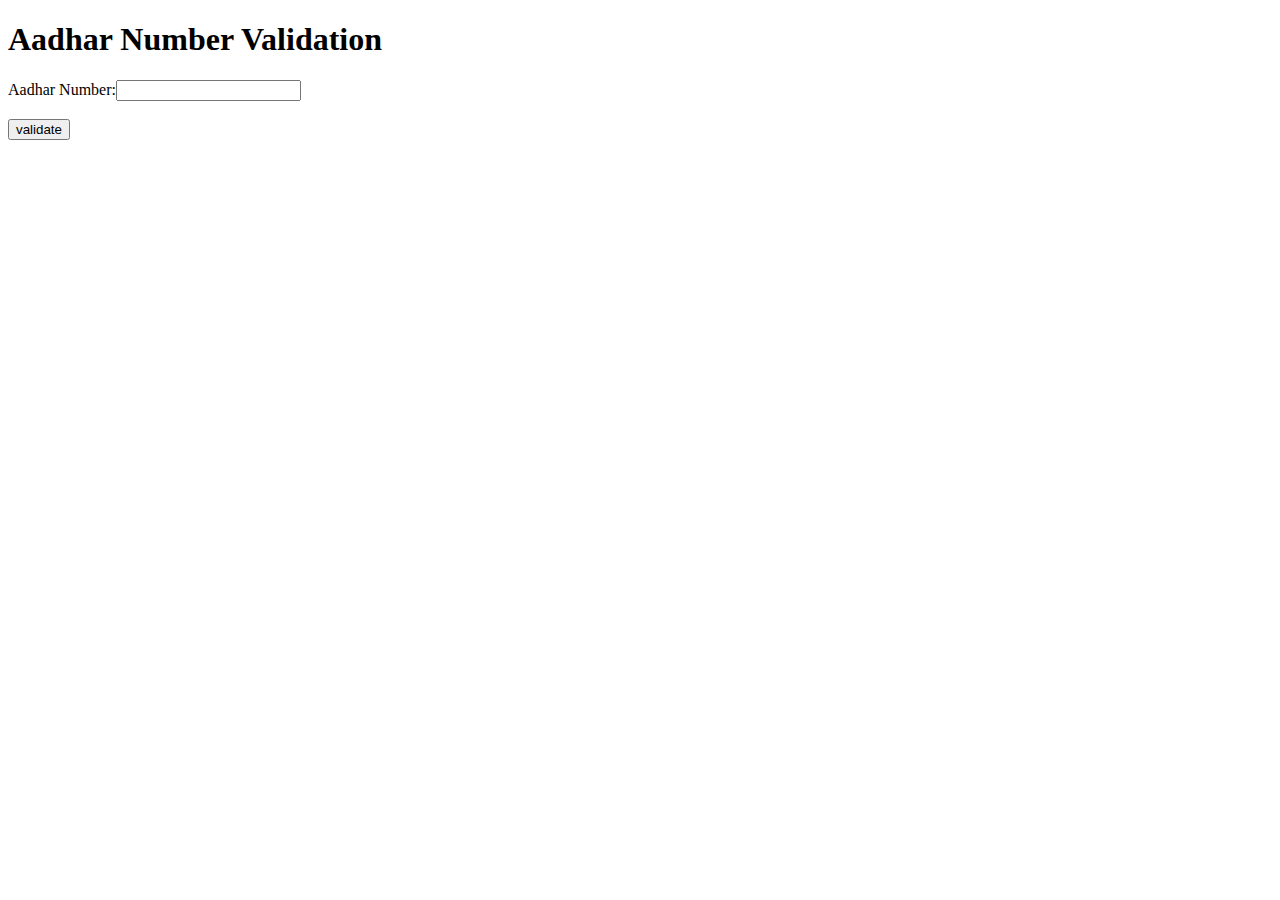
<file: AADHAR/webapps/index.html>
<!DOCTYPE html>
<html lang="en">
<head>
    <meta charset="UTF-8">
    <title>aadhar app</title>
</head>
<body>
  <h1>Aadhar Number Validation</h1>
  <form action="submit" method="post">
    Aadhar Number:<input type="tel" name="number"><br><br>
    <input type="submit" value="validate">
  </form>
</body>
</html>
</file>
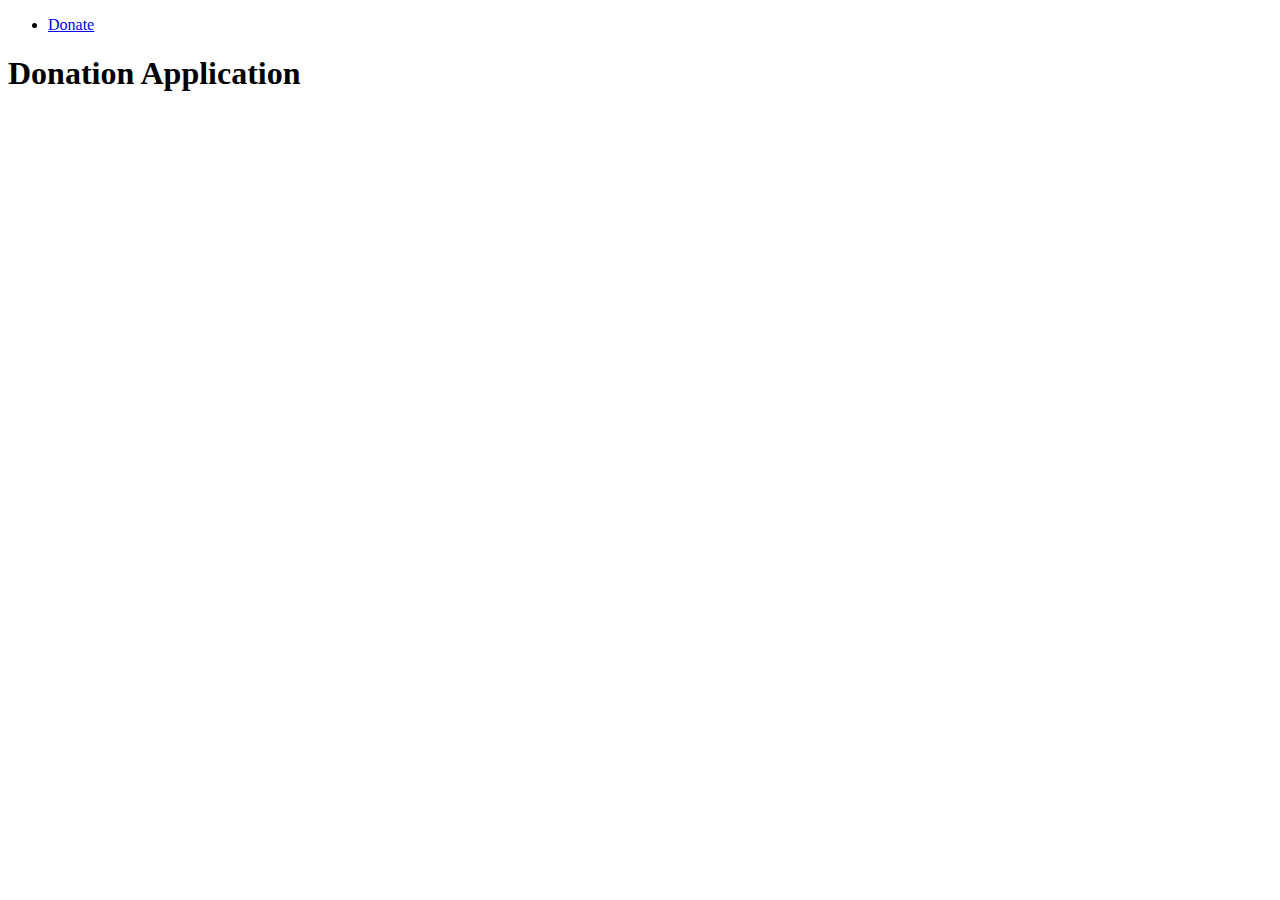
<file: Donation/static/index.html>
<!DOCTYPE html>
<html lang="en">
<head>
    <meta charset="UTF-8">
    <title>Donation</title>
</head>
<body>
<nav>
    <ul>
        <li><a href="donate.html">Donate</a></li>
    </ul>
</nav>
<h1>Donation Application</h1>
</body>
</html>
</file>
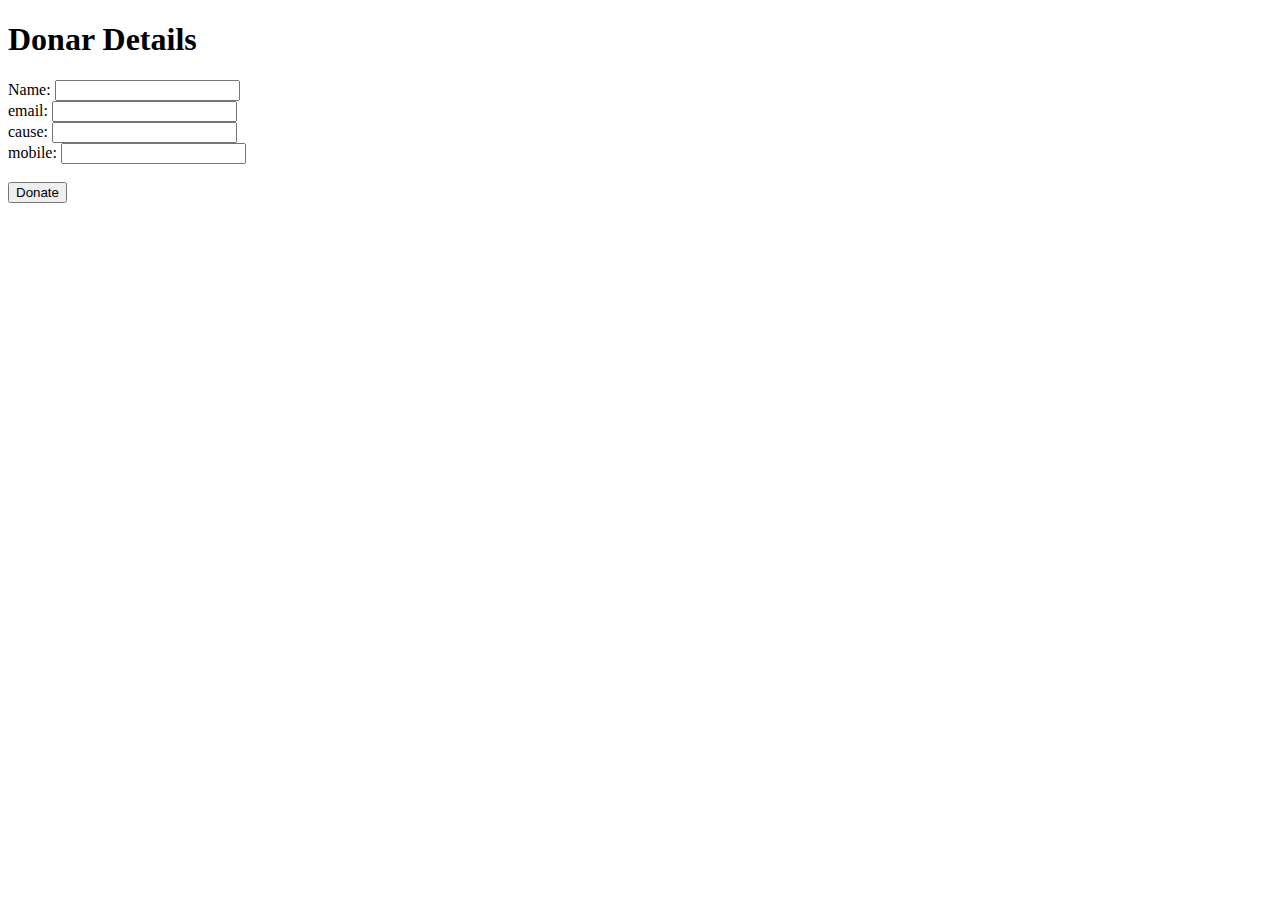
<file: Donation/static/donate.html>
<!DOCTYPE html>
<html lang="en">
<head>
    <meta charset="UTF-8">
    <title>Donate</title>
</head>
<body>
<h1>Donar Details</h1>
<form action="donate" method="post">
    Name: <input type="text" name="name"><br>
    email: <input type="email" name="email"><br>
    cause: <input type="text" name="cause"><br>
    mobile: <input type="tel" name="mobile"><br>
    <br><input type="submit" value="Donate"><br>
</form>
</body>
</html>
</file>
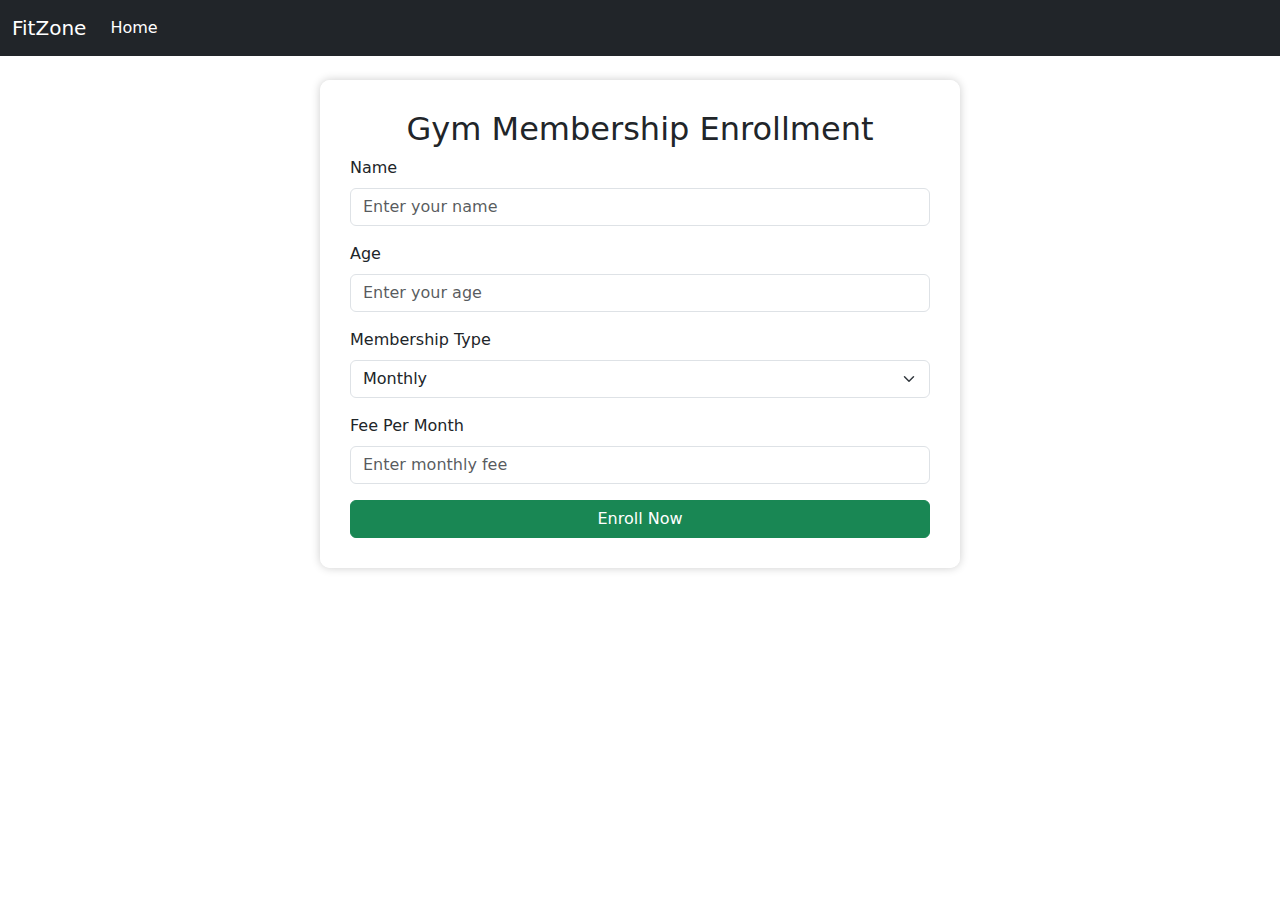
<file: gym-membership-app/out/production/gym-membership-app/webapps/enroll.html>
<!DOCTYPE html>
<html lang="en">
<head>
    <meta charset="UTF-8">
    <title>Enroll in FitZone</title>
    <link href="https://cdn.jsdelivr.net/npm/bootstrap@5.0.2/dist/css/bootstrap.min.css" rel="stylesheet">
    <style>
        body {
            background-image: url('https://images.unsplash.com/photo-1584466977773-27a4bb7f9b06');
            background-size: cover;
            background-repeat: no-repeat;
            background-position: center;
            padding-top: 80px; /* Added padding to make space for fixed navbar */
        }
        .form-container {
            background-color: rgba(255, 255, 255, 0.95);
            padding: 30px;
            border-radius: 10px;
            width: 50%;
            margin: auto;
            box-shadow: 0px 0px 10px rgba(0,0,0,0.2);
        }
    </style>
</head>
<body>
<!-- Fixed Navbar -->
<nav class="navbar navbar-expand-lg navbar-dark bg-dark fixed-top">
    <div class="container-fluid">
        <a class="navbar-brand" href="#">FitZone</a>
        <div class="collapse navbar-collapse">
            <div class="navbar-nav">
                <a class="nav-link active" href="index.html">Home</a>
            </div>
        </div>
    </div>
</nav>

<!-- Enrollment Form -->
<div class="form-container">
    <h2 class="text-center">Gym Membership Enrollment</h2>
    <form action="enroll" method="post">
        <div class="mb-3">
            <label class="form-label">Name</label>
            <input type="text" name="name" class="form-control" placeholder="Enter your name" required>
        </div>
        <div class="mb-3">
            <label class="form-label">Age</label>
            <input type="number" name="age" class="form-control" placeholder="Enter your age" required>
        </div>
        <div class="mb-3">
            <label class="form-label">Membership Type</label>
            <select name="membership" class="form-select">
                <option value="Monthly">Monthly</option>
                <option value="Quarterly">Quarterly</option>
                <option value="Yearly">Yearly</option>
            </select>
        </div>
        <div class="mb-3">
            <label class="form-label">Fee Per Month </label>
            <input type="number" name="fee" class="form-control" placeholder="Enter monthly fee" required>
        </div>
        <button type="submit" class="btn btn-success w-100">Enroll Now</button>
    </form>
</div>
</body>
</html>
</file>
